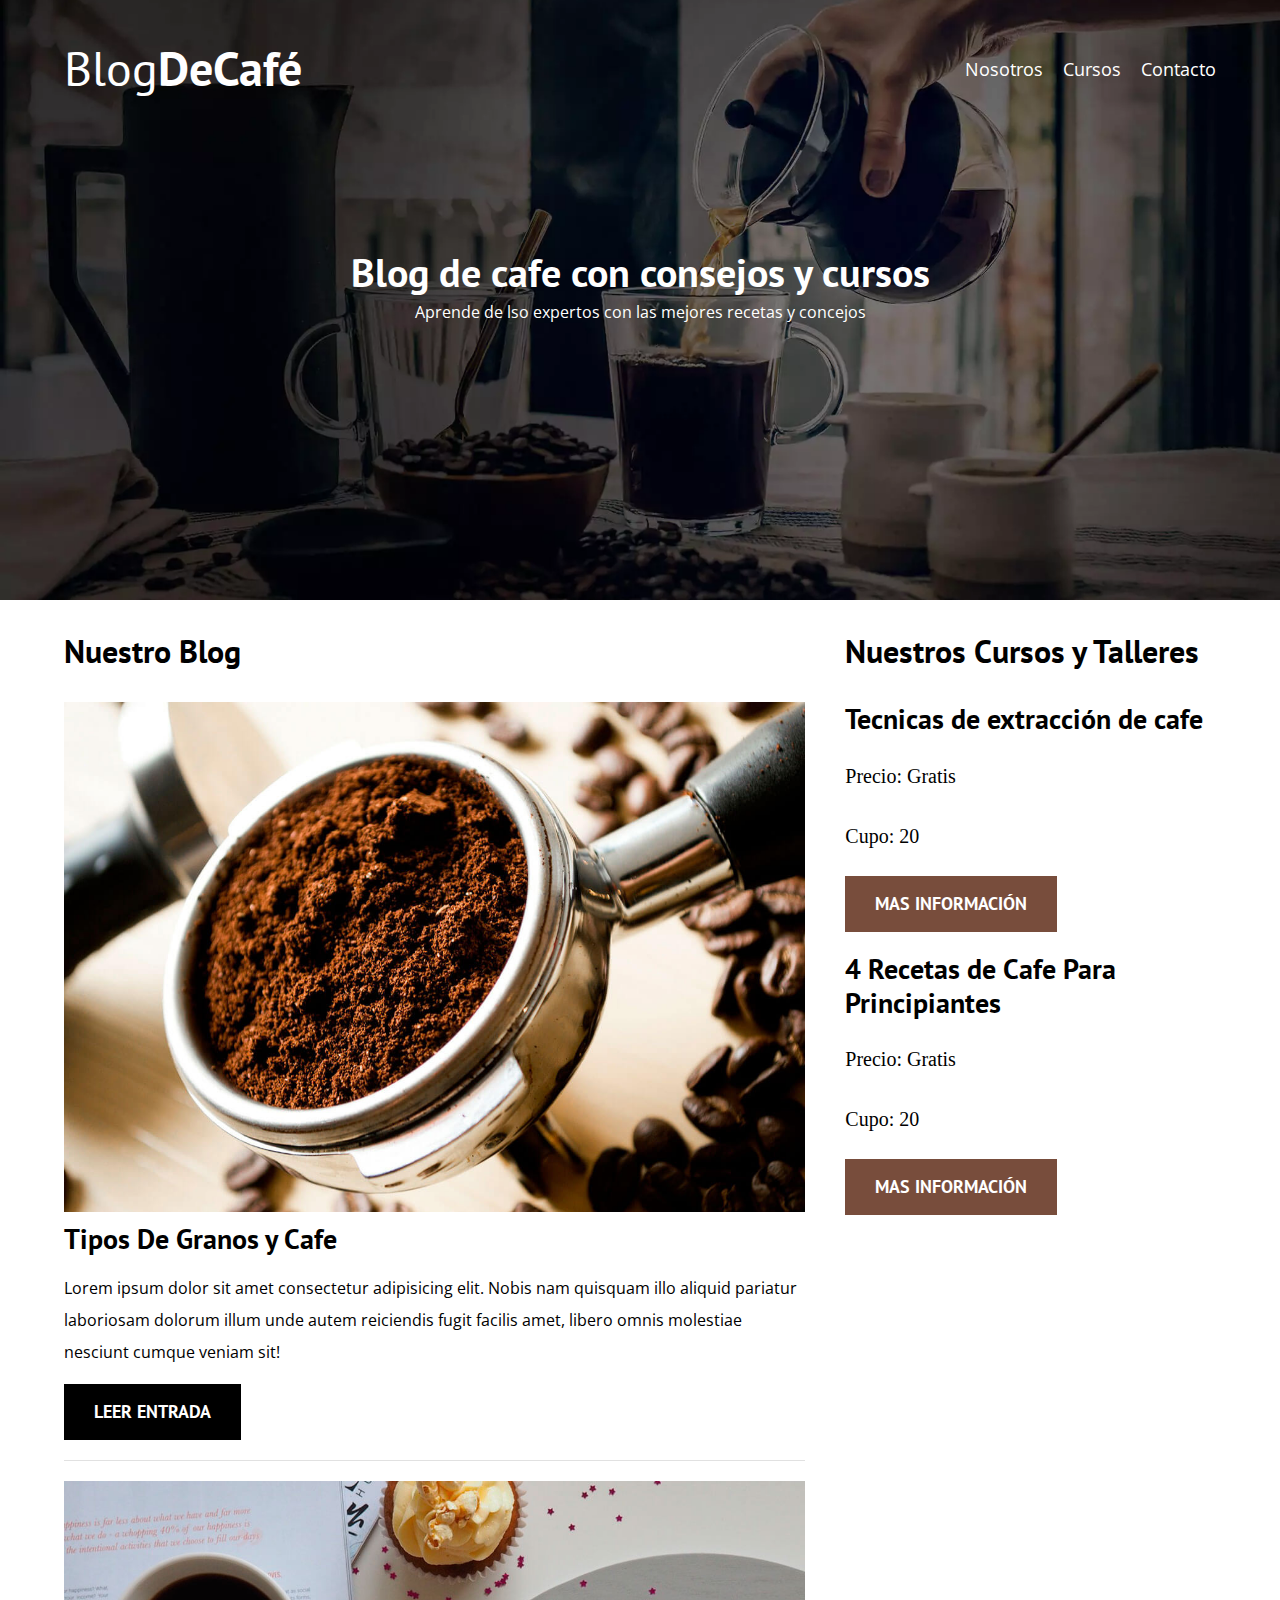
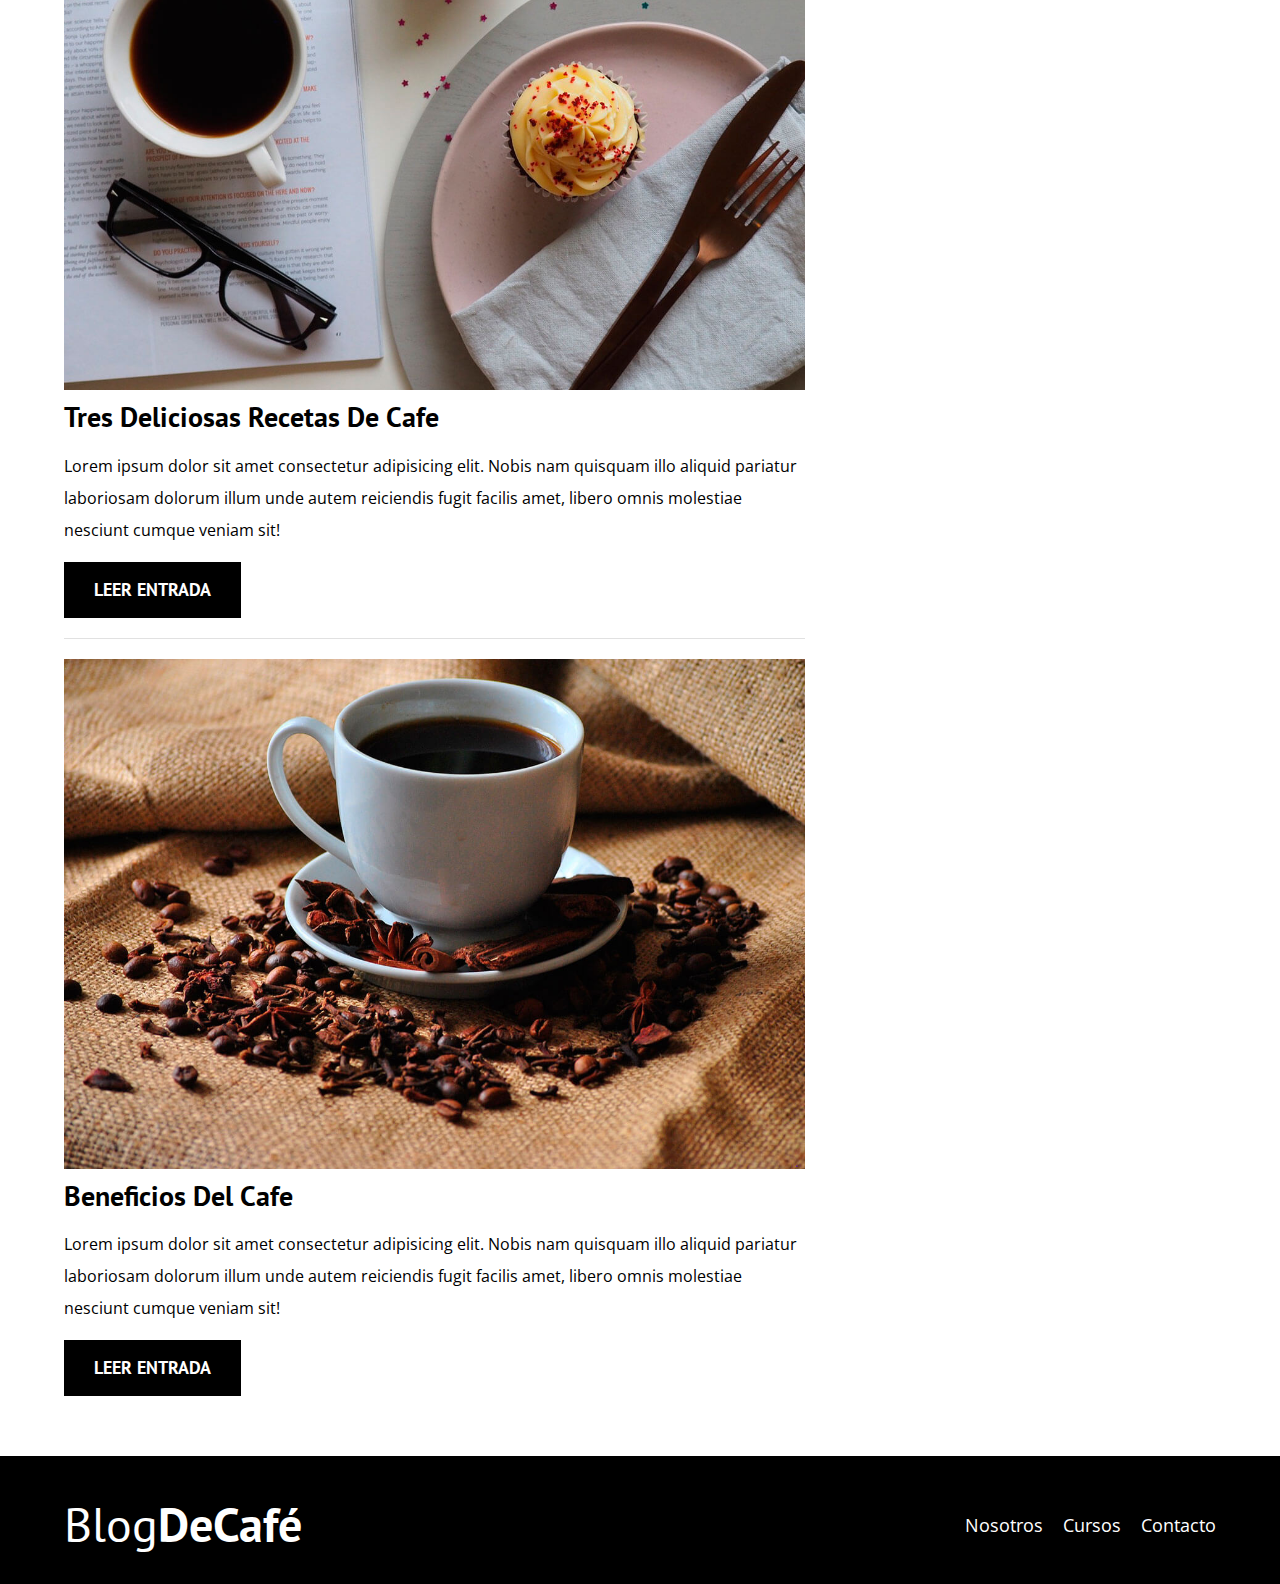
<file: index.html>
<!DOCTYPE html>
<html lang="en">

<head>
    <meta charset="UTF-8">
    <meta http-equiv="X-UA-Compatible" content="IE=edge">
    <meta name="viewport" content="width=device-width, initial-scale=1.0">
    <title>Document</title>
    <!--prefetch (Para que cargue la pagina mas rapido)-->
    <link rel="prefetch" href="cursos.html" as="document">
    <!--preload (para cargar elementos de manera mas rapida)-->
    <link rel="preload" href="css/normalize.css" as="style">
    <link rel="stylesheet" href="css/normalize.css">
    <link rel="preload"
        href="https://fonts.googleapis.com/css2?family=Open+Sans&family=PT+Sans:wght@400;700&display=swap"
        crossorigin="crossorigin" as="font">
    <link href="https://fonts.googleapis.com/css2?family=Open+Sans&family=PT+Sans:wght@400;700&display=swap"
        rel="stylesheet">
    <link rel="preload" href="css/css.css" as="style">
    <link rel="stylesheet" href="css/css.css">
    <link rel="preload" href="img/blog1.jpg" as="image">
</head>

<body>
    <header class="header">
        <div class="contenedor">
            <div class="barra">
                <a href="index.html" class="logo">
                    <h1 class="logo__nombre no-margin centrar-texto">Blog<span class="logo__blod">DeCafé</span></h1>
                </a>
                <nav class="navegacion">
                    <a href="nosotros.html" class="navegacion__enlaces">Nosotros</a>
                    <a href="cursos.html" class="navegacion__enlaces">Cursos</a>
                    <a href="contacto.html" class="navegacion__enlaces">Contacto</a>
                </nav>
            </div>
        </div>
        <div class="header__texto">
            <h2 class="no-margin">Blog de cafe con consejos y cursos</h2>
            <p class="no-margin">Aprende de lso expertos con las mejores recetas y concejos</p>
        </div>
    </header>

    <div class="contenedor contenido-principal">
        <main class="blog">
            <h3>Nuestro Blog</h3>
            <article class="entrada">
                <div class="entrada__imagen">
                    <picture>
                        <source loading="lazy" src="img/blog1.webp" type="image/webp">
                        <img loading="lazy" src="img/blog1.jpg" alt="imagen blog">
                    </picture>

                </div>
                <div class="entrada__contenido">
                    <h4 class="no-margin">Tipos De Granos y Cafe</h4>
                    <p>Lorem ipsum dolor sit amet consectetur adipisicing elit. Nobis nam quisquam illo aliquid pariatur
                        laboriosam dolorum illum unde autem reiciendis fugit facilis amet, libero omnis molestiae
                        nesciunt cumque veniam sit!</p>
                    <a href="entrada.html" class="boton boton--primario">Leer Entrada</a>
                </div>
            </article>

            <article class="entrada">
                <div class="entrada__imagen">
                    <picture>
                        <source loading="lazy" src="img/blog2.webp" type="image/webp">
                        <img loading="lazy" src="img/blog2.jpg" alt="imagen blog">
                    </picture>
                </div>
                <div class="entrada__contenido">
                    <h4 class="no-margin">Tres Deliciosas Recetas De Cafe</h4>
                    <p>Lorem ipsum dolor sit amet consectetur adipisicing elit. Nobis nam quisquam illo aliquid pariatur
                        laboriosam dolorum illum unde autem reiciendis fugit facilis amet, libero omnis molestiae
                        nesciunt cumque veniam sit!</p>
                    <a href="entrada.html" class="boton boton--primario">Leer Entrada</a>
                </div>
            </article>

            <article class="entrada">
                <div class="entrada__imagen">
                    <picture>
                        <source loading="lazy" src="img/blog3.webp" type="image/webp">
                        <img loading="lazy" src="img/blog3.jpg" alt="imagen blog">
                    </picture>
                </div>
                <div class="entrada__contenido">
                    <h4 class="no-margin">Beneficios Del Cafe</h4>
                    <p>Lorem ipsum dolor sit amet consectetur adipisicing elit. Nobis nam quisquam illo aliquid pariatur
                        laboriosam dolorum illum unde autem reiciendis fugit facilis amet, libero omnis molestiae
                        nesciunt cumque veniam sit!</p>
                    <a href="entrada.html" class="boton boton--primario">Leer Entrada</a>
                </div>
            </article>

        </main>
        <aside class="sidebar">
            <h3>Nuestros Cursos y Talleres</h3>

            <ul class="cursos no-padding">
                <li class="widget-cursos">
                    <h4 class="no-margin">Tecnicas de extracción de cafe</h4>
                    <p class="widget--curso__label">Precio:
                        <span class="widget--curso__info">Gratis</span>
                    </p>
                    <p class="widget--curso__label">Cupo:
                        <span class="widget--curso__info">20</span>
                    </p>
                    <a href="entrada.html" class="boton boton--secundario">mas información</a>
                </li>

                <li class="widget-cursos">
                    <h4 class="no-margin">4 Recetas de Cafe Para Principiantes</h4>
                    <p class="widget--curso__label">Precio:
                        <span class="widget--curso__info">Gratis</span>
                    </p>
                    <p class="widget--curso__label">Cupo:
                        <span class="widget--curso__info">20</span>
                    </p>
                    <a href="entrada.html" class="boton boton--secundario">mas información</a>
                </li>


            </ul>
        </aside>
    </div>
    <footer class="footer">
        <div class="contenedor">
            <div class="barra">
                <a href="index.html" class="logo">
                    <h1 class="logo__nombre no-margin centrar-texto">Blog<span class="logo__blod">DeCafé</span></h1>
                </a>
                <nav class="navegacion">
                    <a href="nosotros.html" class="navegacion__enlaces">Nosotros</a>
                    <a href="cursos.html" class="navegacion__enlaces">Cursos</a>
                    <a href="contacto.html" class="navegacion__enlaces">Contacto</a>
                </nav>
            </div>
        </div>

    </footer>
    <script src="js/modernizr.js"></script>
</body>

</html>
</file>
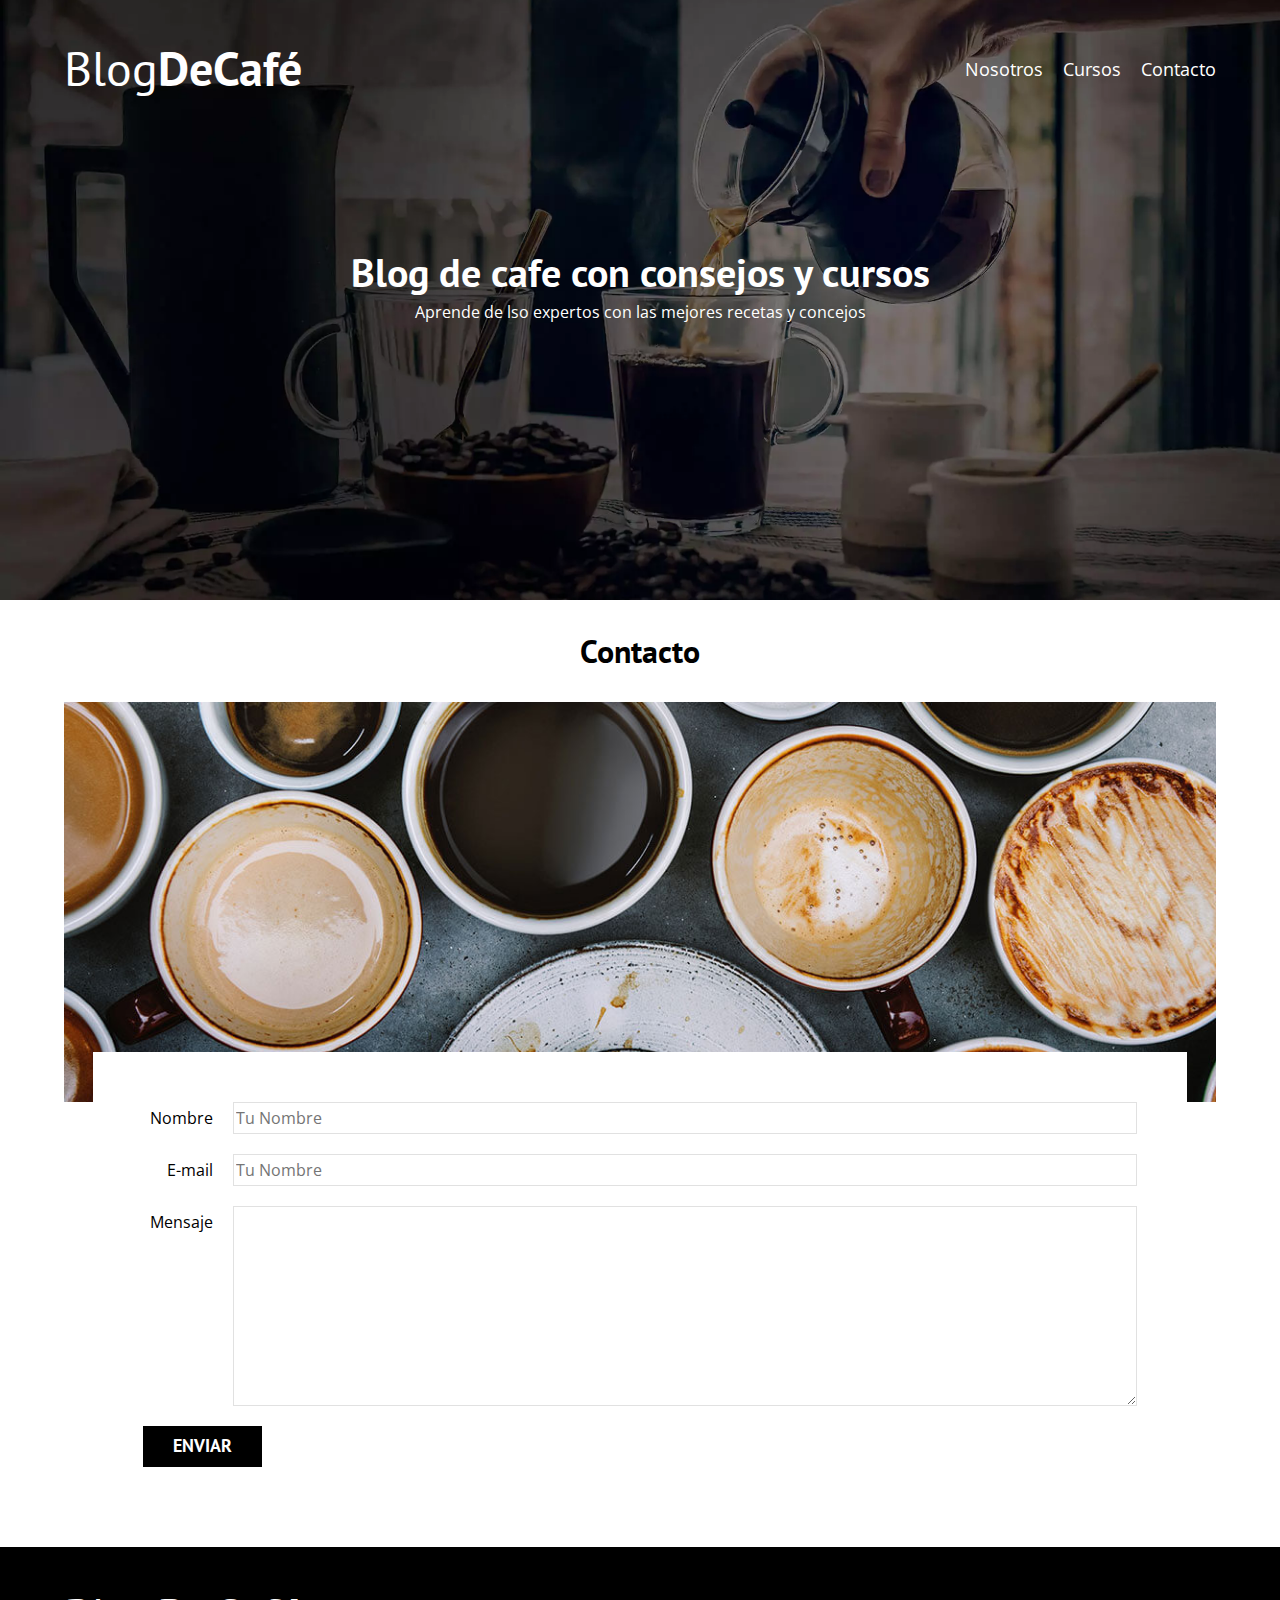
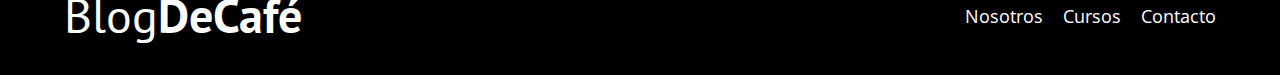
<file: contacto.html>
<!DOCTYPE html>
<html lang="en">

    <head>
        <meta charset="UTF-8">
        <meta http-equiv="X-UA-Compatible" content="IE=edge">
        <meta name="viewport" content="width=device-width, initial-scale=1.0">
        <title>Document</title>
        <!--prefetch (Para que cargue la pagina mas rapido)-->
        <link rel="prefetch" href="cursos.html" as="document">
        <!--preload (para cargar elementos de manera mas rapida)-->
        <link rel="preload" href="css/normalize.css" as="style">
        <link rel="stylesheet" href="css/normalize.css">
        <link rel="preload"
            href="https://fonts.googleapis.com/css2?family=Open+Sans&family=PT+Sans:wght@400;700&display=swap"
            crossorigin="crossorigin" as="font">
        <link href="https://fonts.googleapis.com/css2?family=Open+Sans&family=PT+Sans:wght@400;700&display=swap"
            rel="stylesheet">
        <link rel="preload" href="css/css.css" as="style">
        <link rel="stylesheet" href="css/css.css">
        <link rel="preload" href="img/blog1.jpg" as="image">
    </head>
<body>
    <header class="header">
        <div class="contenedor">
            <div class="barra">
                <a href="index.html" class="logo">
                    <h1 class="logo__nombre no-margin centrar-texto">Blog<span class="logo__blod">DeCafé</span></h1>
                </a>
                <nav class="navegacion">
                    <a href="nosotros.html" class="navegacion__enlaces">Nosotros</a>
                    <a href="cursos.html" class="navegacion__enlaces">Cursos</a>
                    <a href="contacto.html" class="navegacion__enlaces">Contacto</a>
                </nav>
            </div>
        </div>
        <div class="header__texto">
            <h2 class="no-margin">Blog de cafe con consejos y cursos</h2>
            <p class="no-margin">Aprende de lso expertos con las mejores recetas y concejos</p>
        </div>
    </header>

    <main class="contenedor">
        <h3 class="centrar-texto">Contacto</h3>


        <div class="contacto-bg"> </div>
        <form class="formulario">
            <div class="campo">
                <label class="campo__label" for="nombre" >Nombre</label>
                <input class="campo__field" type="text" placeholder="Tu Nombre" id="nombre">
            </div>
            <div class="campo">
                <label  class="campo__label" for="email">E-mail</label>
                <input  class="campo__field"  type="email" placeholder="Tu Nombre" id="email">
            </div>
            <div class="campo">
                <label  class="campo__label" for="mensaje">Mensaje</label>
                <textarea  class="campo__field campo__field--textarea" id="mensaje"></textarea>

            </div>
            <div class="campo">
                <input type="submit" value="Enviar" class="boton boton--primario">
            </div>
        </form>


    </main>
    <footer class="footer">
        <div class="contenedor">
            <div class="barra">
                <a href="index.html" class="logo">
                    <h1 class="logo__nombre no-margin centrar-texto">Blog<span class="logo__blod">DeCafé</span></h1>
                </a>
                <nav class="navegacion">
                    <a href="nosotros.html" class="navegacion__enlaces">Nosotros</a>
                    <a href="cursos.html" class="navegacion__enlaces">Cursos</a>
                    <a href="contacto.html" class="navegacion__enlaces">Contacto</a>
                </nav>
            </div>
        </div>

    </footer>
    <script src="js/modernizr.js"></script>
</body>

</html>
</file>
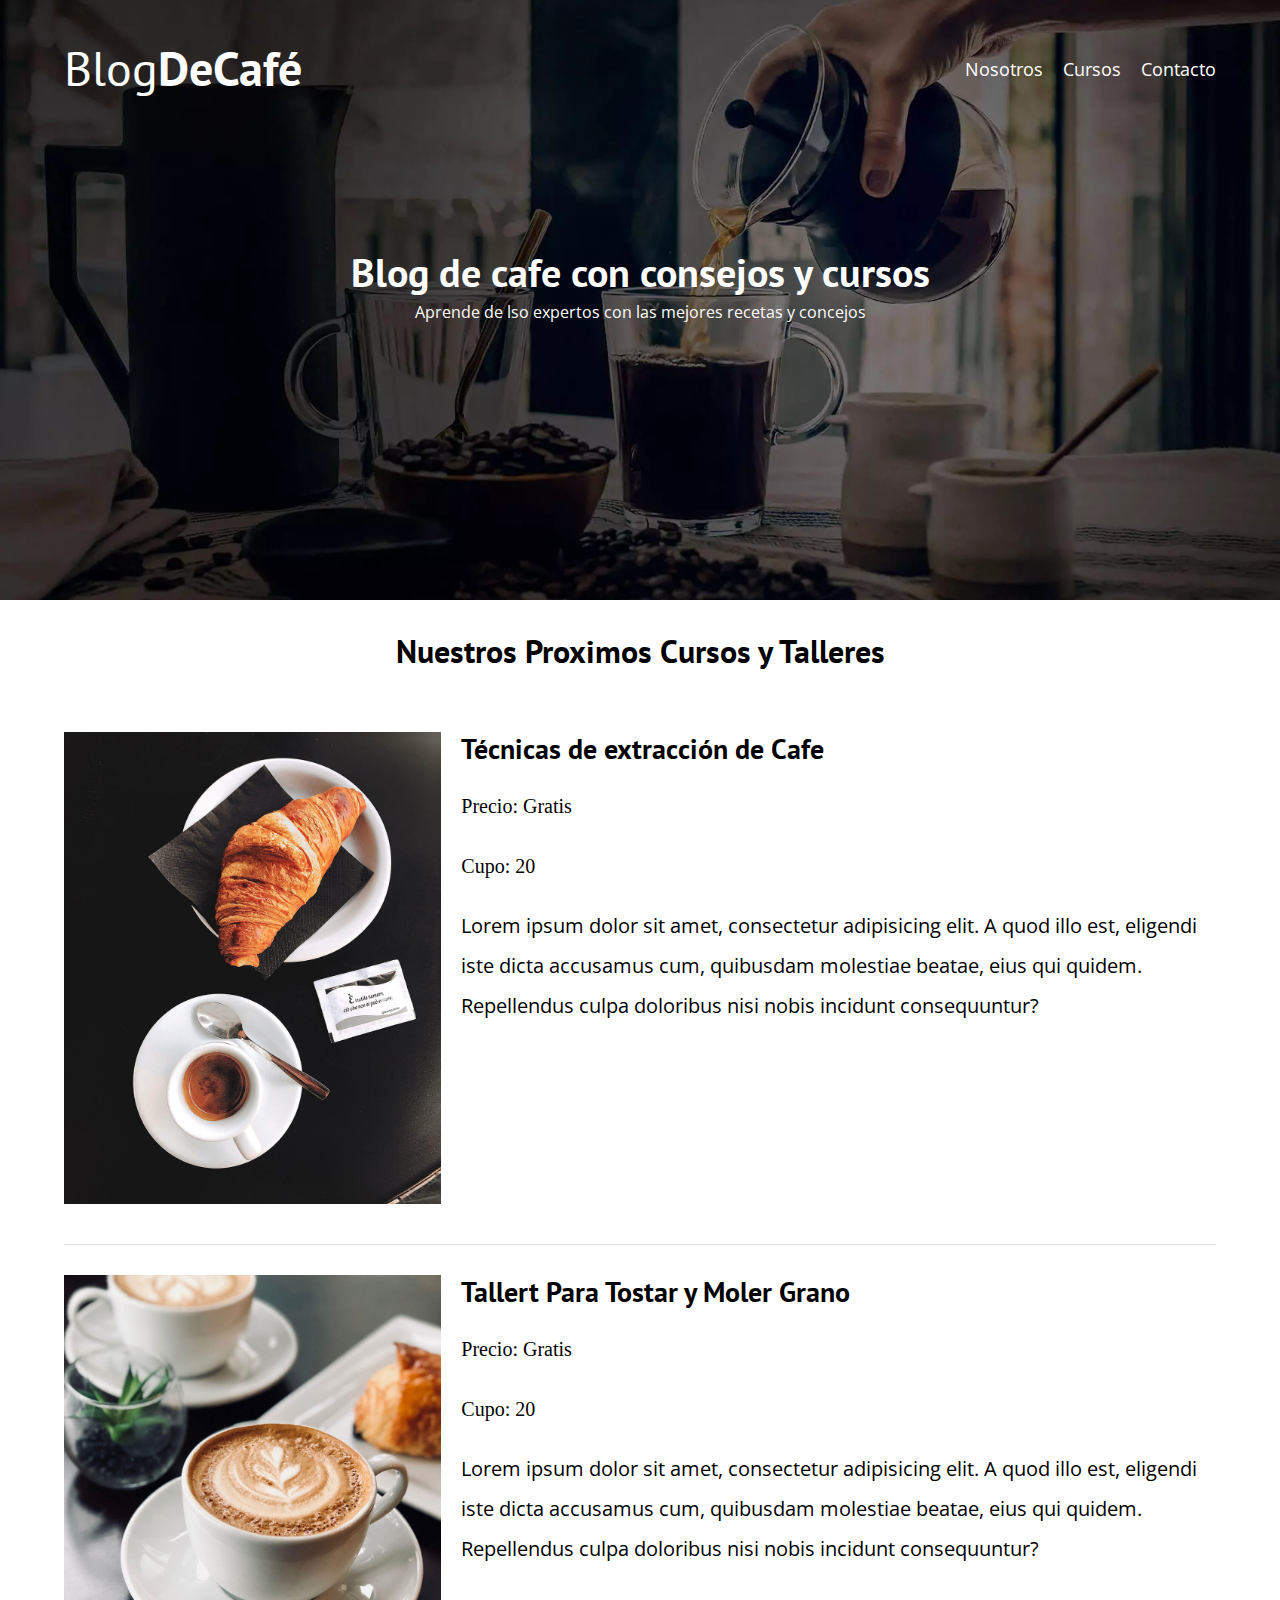
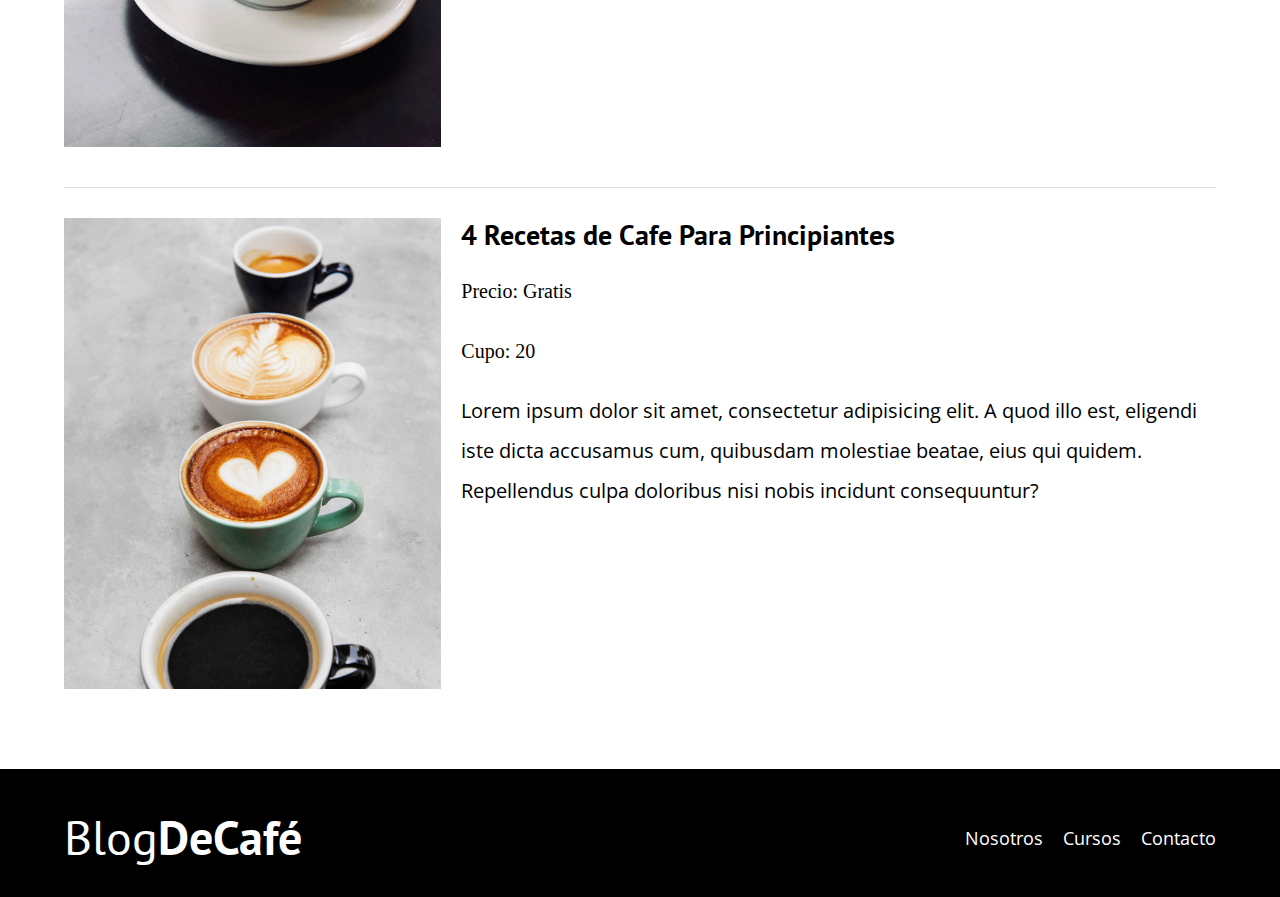
<file: cursos.html>
<!DOCTYPE html>
<html lang="en">

    <head>
        <meta charset="UTF-8">
        <meta http-equiv="X-UA-Compatible" content="IE=edge">
        <meta name="viewport" content="width=device-width, initial-scale=1.0">
        <title>Document</title>
        <!--prefetch (Para que cargue la pagina mas rapido)-->
        <link rel="prefetch" href="cursos.html" as="document">
        <!--preload (para cargar elementos de manera mas rapida)-->
        <link rel="preload" href="css/normalize.css" as="style">
        <link rel="stylesheet" href="css/normalize.css">
        <link rel="preload"
            href="https://fonts.googleapis.com/css2?family=Open+Sans&family=PT+Sans:wght@400;700&display=swap"
            crossorigin="crossorigin" as="font">
        <link href="https://fonts.googleapis.com/css2?family=Open+Sans&family=PT+Sans:wght@400;700&display=swap"
            rel="stylesheet">
        <link rel="preload" href="css/css.css" as="style">
        <link rel="stylesheet" href="css/css.css">
        <link rel="preload" href="img/blog1.jpg" as="image">
    </head>
<body>
    <header class="header">
        <div class="contenedor">
            <div class="barra">
                <a href="index.html" class="logo">
                    <h1 class="logo__nombre no-margin centrar-texto">Blog<span class="logo__blod">DeCafé</span></h1>
                </a>
                <nav class="navegacion">
                    <a href="nosotros.html" class="navegacion__enlaces">Nosotros</a>
                    <a href="cursos.html" class="navegacion__enlaces">Cursos</a>
                    <a href="contacto.html" class="navegacion__enlaces">Contacto</a>
                </nav>
            </div>
        </div>
        <div class="header__texto">
            <h2 class="no-margin">Blog de cafe con consejos y cursos</h2>
            <p class="no-margin">Aprende de lso expertos con las mejores recetas y concejos</p>
        </div>
    </header>

    <main class="contenedor">
        <h3 class="centrar-texto">Nuestros Proximos Cursos y Talleres</h3>

        <div class="curso">
            <div class="curso__img">
                <img src="img/curso1.jpg" alt="img del curso">
            </div>
           <div class="curso__info">
            <h4 class="no-margin">Técnicas de extracción de Cafe</h4>
            <p class="curso__label">Precio:
                <span class="curso__info">Gratis</span>
            </p>
            <p class="curso__label">Cupo:
                <span class="curso__info">20</span>
            </p>

            <p class="curso__descripcion">
                Lorem ipsum dolor sit amet, consectetur adipisicing elit. A quod illo est, eligendi iste dicta accusamus cum, quibusdam molestiae beatae, eius qui quidem. Repellendus culpa doloribus nisi nobis incidunt consequuntur?
            </p>
           </div><!--/curso-info-->
            
        </div> <!--/curso-->

        <div class="curso">
            <div class="curso__img">
                <img src="img/curso2.jpg" alt="img del curso">
            </div>
           <div class="curso__info">
            <h4 class="no-margin">Tallert Para Tostar y Moler Grano</h4>
            <p class="curso__label">Precio:
                <span class="curso__info">Gratis</span>
            </p>
            <p class="curso__label">Cupo:
                <span class="curso__info">20</span>
            </p>

            <p class="curso__descripcion">
                Lorem ipsum dolor sit amet, consectetur adipisicing elit. A quod illo est, eligendi iste dicta accusamus cum, quibusdam molestiae beatae, eius qui quidem. Repellendus culpa doloribus nisi nobis incidunt consequuntur?
            </p>
           </div><!--/curso-info-->
            
        </div> <!--/curso-->

        <div class="curso">
            <div class="curso__img">
                <img src="img/curso3.jpg" alt="img del curso">
            </div>
           <div class="curso__info">
            <h4 class="no-margin">4 Recetas de Cafe Para Principiantes</h4>
            <p class="curso__label">Precio:
                <span class="curso__info">Gratis</span>
            </p>
            <p class="curso__label">Cupo:
                <span class="curso__info">20</span>
            </p>

            <p class="curso__descripcion">
              Lorem ipsum dolor sit amet, consectetur adipisicing elit. A quod illo est, eligendi iste dicta accusamus cum, quibusdam molestiae beatae, eius qui quidem. Repellendus culpa doloribus nisi nobis incidunt consequuntur?
            </p>
           </div><!--/curso-info-->
            
        </div> <!--/curso-->
     
          

</div>

    </main>
    <footer class="footer">
        <div class="contenedor">
            <div class="barra">
                <a href="index.html" class="logo">
                    <h1 class="logo__nombre no-margin centrar-texto">Blog<span class="logo__blod">DeCafé</span></h1>
                </a>
                <nav class="navegacion">
                    <a href="nosotros.html" class="navegacion__enlaces">Nosotros</a>
                    <a href="cursos.html" class="navegacion__enlaces">Cursos</a>
                    <a href="contacto.html" class="navegacion__enlaces">Contacto</a>
                </nav>
            </div>
        </div>

    </footer>
    <script src="js/modernizr.js"></script>
</body>

</html>
</file>
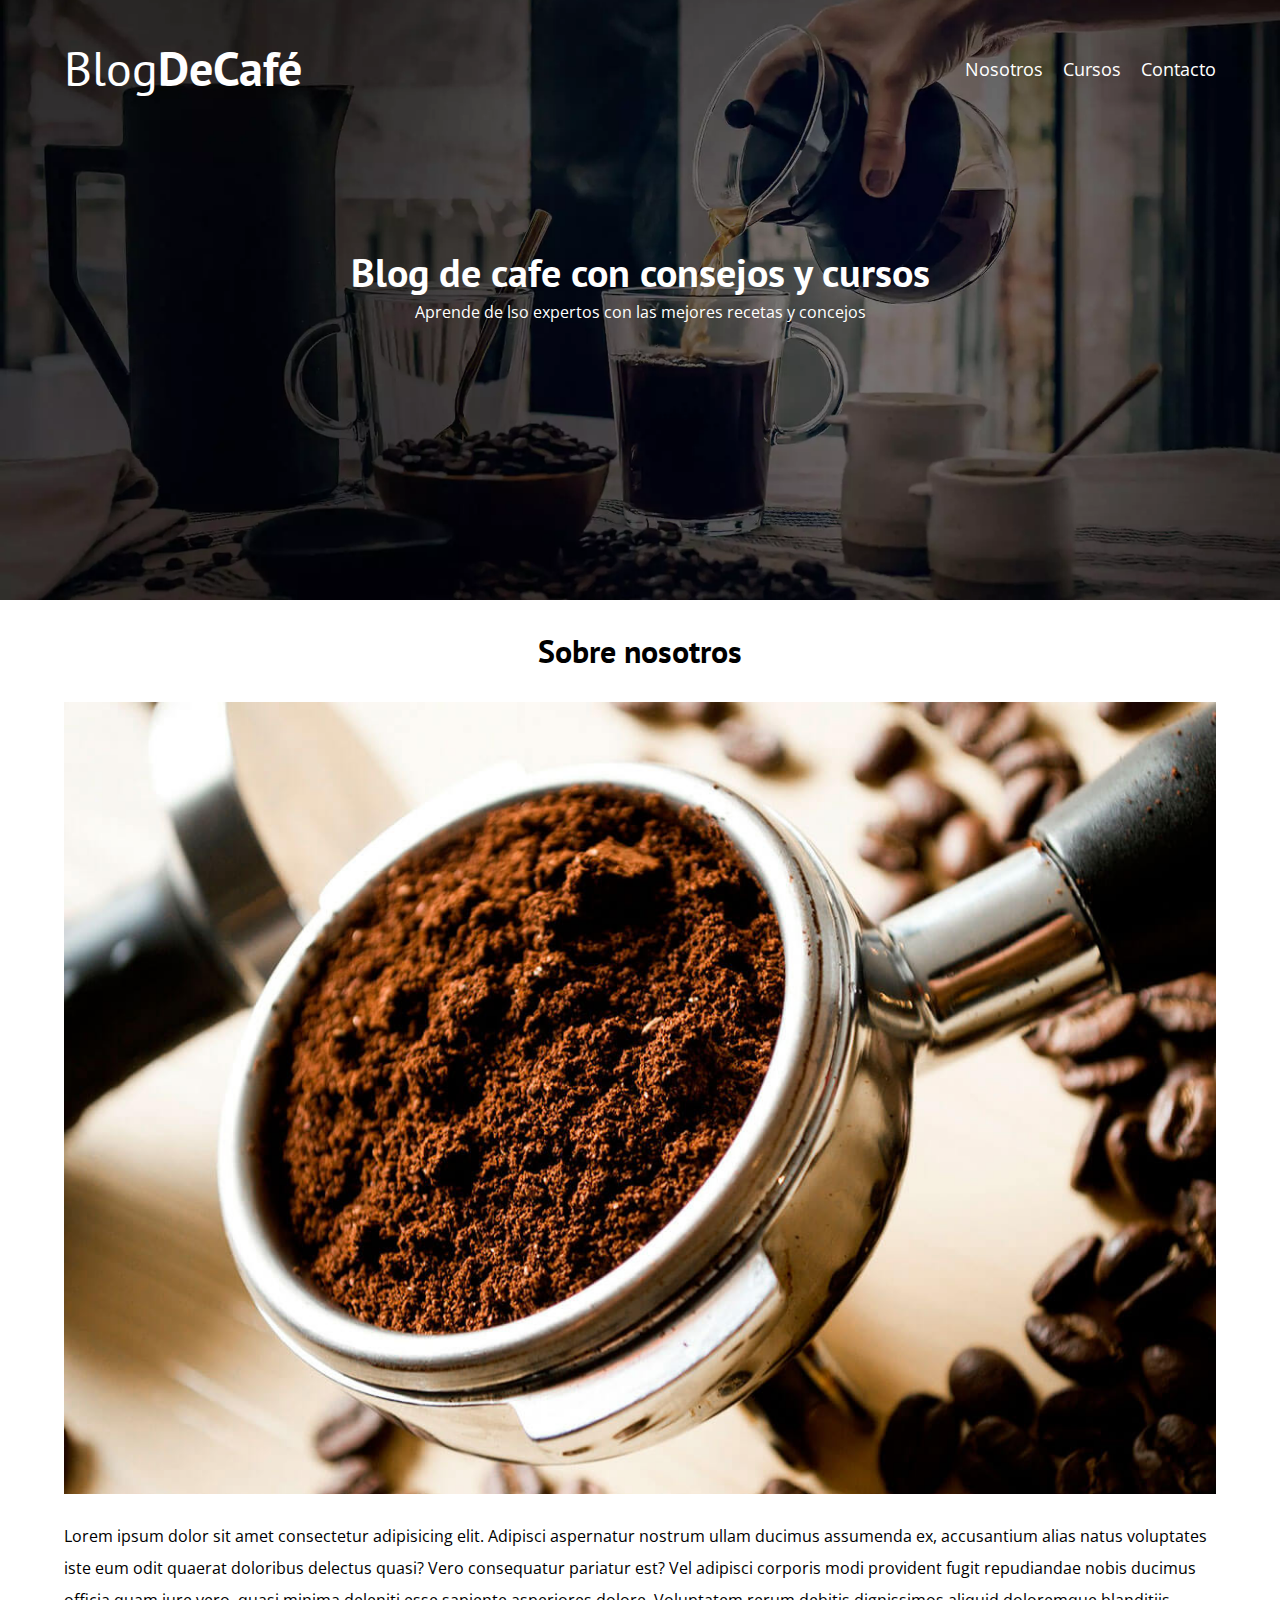
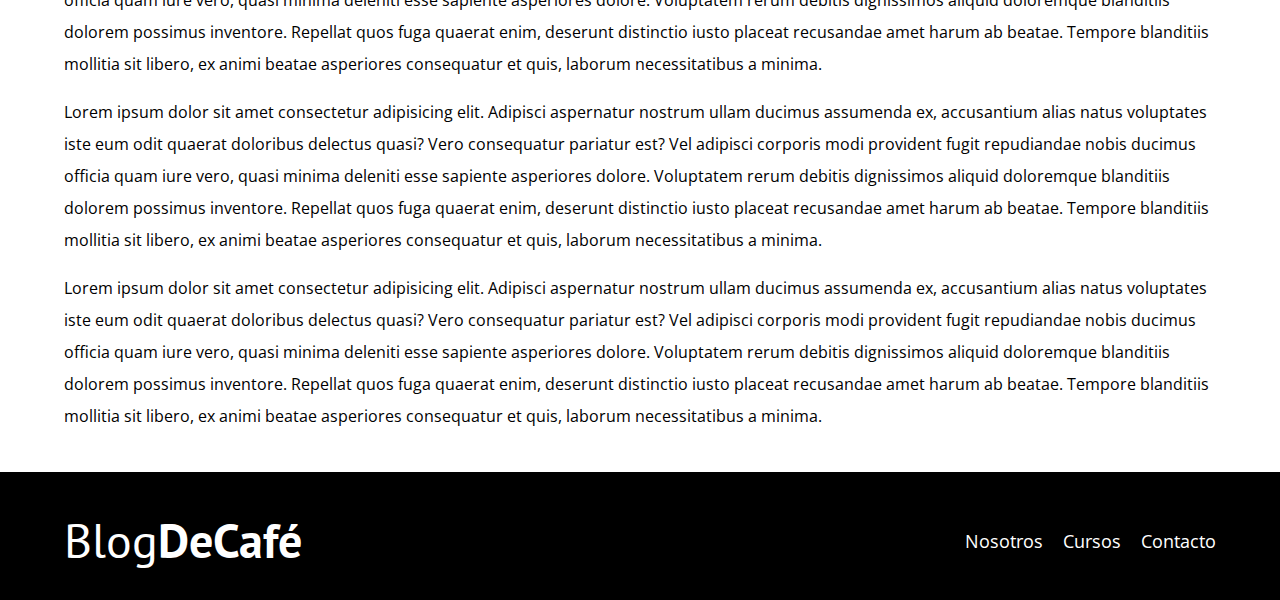
<file: entrada.html>
<!DOCTYPE html>
<html lang="en">
    <head>
        <meta charset="UTF-8">
        <meta http-equiv="X-UA-Compatible" content="IE=edge">
        <meta name="viewport" content="width=device-width, initial-scale=1.0">
        <title>Document</title>
        <!--prefetch (Para que cargue la pagina mas rapido)-->
        <link rel="prefetch" href="cursos.html" as="document">
        <!--preload (para cargar elementos de manera mas rapida)-->
        <link rel="preload" href="css/normalize.css" as="style">
        <link rel="stylesheet" href="css/normalize.css">
        <link rel="preload"
            href="https://fonts.googleapis.com/css2?family=Open+Sans&family=PT+Sans:wght@400;700&display=swap"
            crossorigin="crossorigin" as="font">
        <link href="https://fonts.googleapis.com/css2?family=Open+Sans&family=PT+Sans:wght@400;700&display=swap"
            rel="stylesheet">
        <link rel="preload" href="css/css.css" as="style">
        <link rel="stylesheet" href="css/css.css">
        <link rel="preload" href="img/blog1.jpg" as="image">
    </head>

<body>
    <header class="header">
        <div class="contenedor">
            <div class="barra">
                <a href="index.html" class="logo">
                    <h1 class="logo__nombre no-margin centrar-texto">Blog<span class="logo__blod">DeCafé</span></h1>
                </a>
                <nav class="navegacion">
                    <a href="nosotros.html" class="navegacion__enlaces">Nosotros</a>
                    <a href="cursos.html" class="navegacion__enlaces">Cursos</a>
                    <a href="contacto.html" class="navegacion__enlaces">Contacto</a>
                </nav>
            </div>
        </div>
        <div class="header__texto">
            <h2 class="no-margin">Blog de cafe con consejos y cursos</h2>
            <p class="no-margin">Aprende de lso expertos con las mejores recetas y concejos</p>
        </div>
    </header>

    <main class="contenedor">
        <h3 class="centrar-texto">Sobre nosotros</h3>
  <img src="img/blog1.jpg" alt="img del blog">
<p>Lorem ipsum dolor sit amet consectetur adipisicing elit. Adipisci aspernatur nostrum ullam ducimus assumenda ex,
    accusantium alias natus voluptates iste eum odit quaerat doloribus delectus quasi? Vero consequatur pariatur est?
    Vel adipisci corporis modi provident fugit repudiandae nobis ducimus officia quam iure vero, quasi minima deleniti
    esse sapiente asperiores dolore. Voluptatem rerum debitis dignissimos aliquid doloremque blanditiis dolorem possimus
    inventore.
    Repellat quos fuga quaerat enim, deserunt distinctio iusto placeat recusandae amet harum ab beatae. Tempore
    blanditiis mollitia sit libero, ex animi beatae asperiores consequatur et quis, laborum necessitatibus a minima.</p>
<p>Lorem ipsum dolor sit amet consectetur adipisicing elit. Adipisci aspernatur nostrum ullam ducimus assumenda ex,
    accusantium alias natus voluptates iste eum odit quaerat doloribus delectus quasi? Vero consequatur pariatur est?
    Vel adipisci corporis modi provident fugit repudiandae nobis ducimus officia quam iure vero, quasi minima deleniti
    esse sapiente asperiores dolore. Voluptatem rerum debitis dignissimos aliquid doloremque blanditiis dolorem possimus
    inventore.
    Repellat quos fuga quaerat enim, deserunt distinctio iusto placeat recusandae amet harum ab beatae. Tempore
    blanditiis mollitia sit libero, ex animi beatae asperiores consequatur et quis, laborum necessitatibus a minima.</p>
<p>Lorem ipsum dolor sit amet consectetur adipisicing elit. Adipisci aspernatur nostrum ullam ducimus assumenda ex,
    accusantium alias natus voluptates iste eum odit quaerat doloribus delectus quasi? Vero consequatur pariatur est?
    Vel adipisci corporis modi provident fugit repudiandae nobis ducimus officia quam iure vero, quasi minima deleniti
    esse sapiente asperiores dolore. Voluptatem rerum debitis dignissimos aliquid doloremque blanditiis dolorem possimus
    inventore.
    Repellat quos fuga quaerat enim, deserunt distinctio iusto placeat recusandae amet harum ab beatae. Tempore
    blanditiis mollitia sit libero, ex animi beatae asperiores consequatur et quis, laborum necessitatibus a minima.</p>
    </main>
    <footer class="footer">
        <div class="contenedor">
            <div class="barra">
                <a href="index.html" class="logo">
                    <h1 class="logo__nombre no-margin centrar-texto">Blog<span class="logo__blod">DeCafé</span></h1>
                </a>
                <nav class="navegacion">
                    <a href="nosotros.html" class="navegacion__enlaces">Nosotros</a>
                    <a href="cursos.html" class="navegacion__enlaces">Cursos</a>
                    <a href="contacto.html" class="navegacion__enlaces">Contacto</a>
                </nav>
            </div>
        </div>

    </footer>
    <script src="js/modernizr.js"></script>
</body>

</html>
</file>
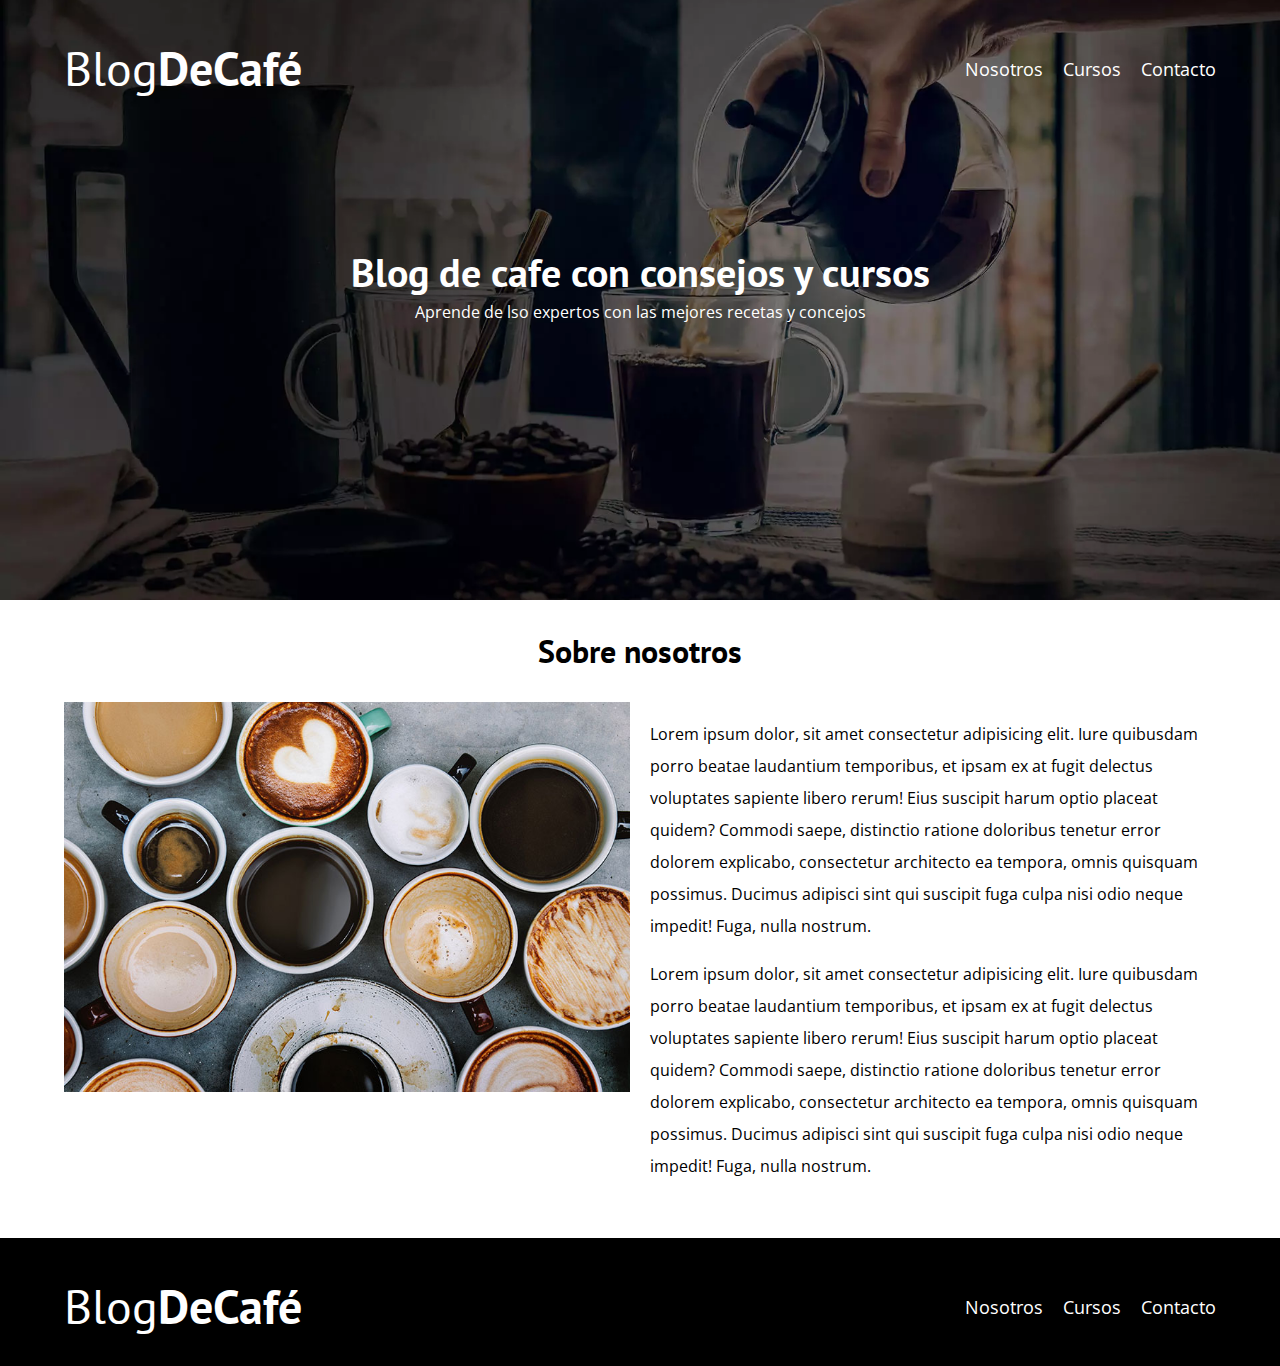
<file: nosotros.html>
<!DOCTYPE html>
<html lang="en">
    <head>
        <meta charset="UTF-8">
        <meta http-equiv="X-UA-Compatible" content="IE=edge">
        <meta name="viewport" content="width=device-width, initial-scale=1.0">
        <title>Document</title>
        <!--prefetch (Para que cargue la pagina mas rapido)-->
        <link rel="prefetch" href="cursos.html" as="document">
        <!--preload (para cargar elementos de manera mas rapida)-->
        <link rel="preload" href="css/normalize.css" as="style">
        <link rel="stylesheet" href="css/normalize.css">
        <link rel="preload"
            href="https://fonts.googleapis.com/css2?family=Open+Sans&family=PT+Sans:wght@400;700&display=swap"
            crossorigin="crossorigin" as="font">
        <link href="https://fonts.googleapis.com/css2?family=Open+Sans&family=PT+Sans:wght@400;700&display=swap"
            rel="stylesheet">
        <link rel="preload" href="css/css.css" as="style">
        <link rel="stylesheet" href="css/css.css">
        <link rel="preload" href="img/blog1.jpg" as="image">
    </head>

<body>
    <header class="header">
        <div class="contenedor">
            <div class="barra">
                <a href="index.html" class="logo">
                    <h1 class="logo__nombre no-margin centrar-texto">Blog<span class="logo__blod">DeCafé</span></h1>
                </a>
                <nav class="navegacion">
                    <a href="nosotros.html" class="navegacion__enlaces">Nosotros</a>
                    <a href="cursos.html" class="navegacion__enlaces">Cursos</a>
                    <a href="contacto.html" class="navegacion__enlaces">Contacto</a>
                </nav>
            </div>
        </div>
        <div class="header__texto">
            <h2 class="no-margin">Blog de cafe con consejos y cursos</h2>
            <p class="no-margin">Aprende de lso expertos con las mejores recetas y concejos</p>
        </div>
    </header>

    <main class="contenedor">
        <h3 class="centrar-texto">Sobre nosotros</h3>
       <div class="sobre-nosotros">
           <div class="sobre-nosotros__img">
               <img  class=""src="img/nosotros.jpg" alt="img nosotros">
           </div>
<div class="sobre-nosotros__texto">
    <p> Lorem ipsum dolor, sit amet consectetur adipisicing elit. Iure quibusdam porro beatae laudantium temporibus, et
        ipsam ex at fugit delectus voluptates sapiente libero rerum! Eius suscipit harum optio placeat quidem?
        Commodi saepe, distinctio ratione doloribus tenetur error dolorem explicabo, consectetur architecto ea tempora,
        omnis quisquam possimus. Ducimus adipisci sint qui suscipit fuga culpa nisi odio neque impedit! Fuga, nulla
        nostrum. </p>

    <p> Lorem ipsum dolor, sit amet consectetur adipisicing elit. Iure quibusdam porro beatae laudantium temporibus, et
        ipsam ex at fugit delectus voluptates sapiente libero rerum! Eius suscipit harum optio placeat quidem?
        Commodi saepe, distinctio ratione doloribus tenetur error dolorem explicabo, consectetur architecto ea tempora,
        omnis quisquam possimus. Ducimus adipisci sint qui suscipit fuga culpa nisi odio neque impedit! Fuga, nulla
        nostrum. </p>

</div>
</div>

    </main>
    <footer class="footer">
        <div class="contenedor">
            <div class="barra">
                <a href="index.html" class="logo">
                    <h1 class="logo__nombre no-margin centrar-texto">Blog<span class="logo__blod">DeCafé</span></h1>
                </a>
                <nav class="navegacion">
                    <a href="nosotros.html" class="navegacion__enlaces">Nosotros</a>
                    <a href="cursos.html" class="navegacion__enlaces">Cursos</a>
                    <a href="contacto.html" class="navegacion__enlaces">Contacto</a>
                </nav>
            </div>
        </div>

    </footer>
    <script src="js/modernizr.js"></script>
</body>

</html>
</file>
<file: css/css.css>
:root {
  --fuenTeHeading: "PT Sans", sans-serif;
  --fuenteParrafos: "Open Sans", sans-serif;
  --primario: #784d3c;
  --gris: #e1e1e1;
  --blanco: #ffffff;
  --negro: #000000;
}

html {
  box-sizing: border-box;
  font-size: 62.5%;
}

*,
*:before,
*:after {
  box-sizing: inherit;
}

body {
  font-family: var(--fuenteParrafos);
  font-size: 1.6rem;
  line-height: 2;
}

.contenedor {  
  width: min(90%, 120rem);
  margin: 0 auto;
}
/*GLOBALES*/
a {
  text-decoration: none;
}

h1,
h2,
h3,
h4 {
  font-family: var(--fuenTeHeading);
  line-height: 1.2;
}

h1 {
  font-size: 4.8rem;
}

h2 {
  font-size: 4rem;
}

h3 {
  font-size: 3.2rem;
}

h4 {
  font-size: 2.8rem;
}

img {
    max-width:100%;
}

/**UTILIDADES**/
.no-margin {
    margin: 0;
}

.no-padding {
    padding: 0;
}

.centrar-texto {
    text-align: center;
}

/**HEADER**/
.webp .header {
background-image: url(../img/banner.webp);
}
.no.webp .header {
  background-image: url(../img/banner.jpg);
}
.header {  
    height: 60rem;
    background-size: cover;
    background-repeat: no-repeat;
    background-position: center center;

}

.header__texto {
    color: var(--blanco);
    text-align: center;
    margin-top: 5rem;
}
@media (min-width: 768px) {
    .header__texto {
        margin-top: 15rem;
    }
} 

@media (min-width: 768px) {
    .barra {
        display: flex;
        justify-content: space-between;
        align-items: center;
        
    }
    
} 
.barra {
  padding-top: 4rem;
}

.logo {
    color: var(--blanco); 
}
.logo__nombre {
   font-weight: 400; 
}

.logo__blod {
    font-weight: 700;
}

@media (min-width: 768px) {
    .navegacion {
      display: flex;
      gap: 2rem;
    }
} 

.navegacion__enlaces {
    display: block;
    text-align: center;
    font-size: 1.8rem;
    color: var(--blanco);
}



@media (min-width: 768px) {
    .contenido-principal {
      display: grid;
      grid-template-columns: 2fr 1fr;
      column-gap: 4rem;
    }
} 
 
.entrada {
  border-bottom: 1px solid var(--gris) ;
  margin-bottom: 2rem;
}

.entrada:last-of-type {
  border: none;
  margin-bottom: 0;
}

.boton {
  display: block;
  font-family: var(--fuenTeHeading);
  color: var(--blanco);
  text-align: center;
  padding: 1rem 3rem;
  font-size: 1.8rem;
  text-transform: uppercase;
  font-weight: 700;
  margin-bottom: 2rem;
  border: none;
}
@media (min-width: 768px) {
 .boton {
   display: inline-block;
 }
    
} 
.boton:hover {
  cursor: pointer;
}
.boton--primario {
  background-color: var(--negro);
}

.boton--secundario {
  background-color: var(--primario);
}

.cursos {
  list-style: none;
}
.widget--curso {
  border-bottom: 1px solid var(--primario);

}

.widget--curso:last-of-type {
  border: none;
  margin-bottom: 0;
}
.widget--curso__label {
font-family: var(--fuenTeHeading);
font-family: bold;
}

.widget--curso__info {
font-weight: normal;
}

.widget--curso__label,
.widget--curso__info {
  font-size: 2rem;
}
.footer {
    background-color: var(--negro);
    padding-bottom: 3rem;
    margin-top: 4rem;
    
}

/**************NOSTROS**************/
@media (min-width: 768px) {
   .sobre-nosotros {
     display: flex;
     justify-content: space-between;
   }

   .sobre-nosotros__img,
   .sobre-nosotros__texto {
     flex-basis: calc(50% - 1rem);
   } 
} 

/*********************CURSO*********************/

.curso {
  padding: 3rem 0;
  border-bottom: 1px solid var(--gris);
}

@media (min-width: 768px) {
    .curso {
      display: grid;
      grid-template-columns: 1fr 2fr;
    column-gap: 2rem;
    }
} 
.curso:last-of-type {
  border: none;
}

.curso__label {
  font-family: var(--fuenTeHeading);
  font-family: bold;
  }
  
  .curso__info {
  font-weight: normal;
  }
  
  .curso__label,
  .curso__info {
    font-size: 2rem;
  }

/***************CONTACTO*********************/
.contacto-bg {
  background-image: url(../img/contacto.jpg);
  height: 40rem;
  background-size: cover;
  background-repeat: no-repeat;
}

.formulario {
background-color: var(--blanco);
margin: -5rem auto;
width: 95%;
padding: 5rem;
}

.campo {
display: flex;
margin-bottom: 2rem;

}

.campo__label {
flex: 0 0 9rem;
text-align: right;
padding-right: 2rem;
}

.campo__field {
flex: 1;
border: 1px solid var(--gris);
}

.campo__field--textarea {
  height: 20rem;
}
</file>
